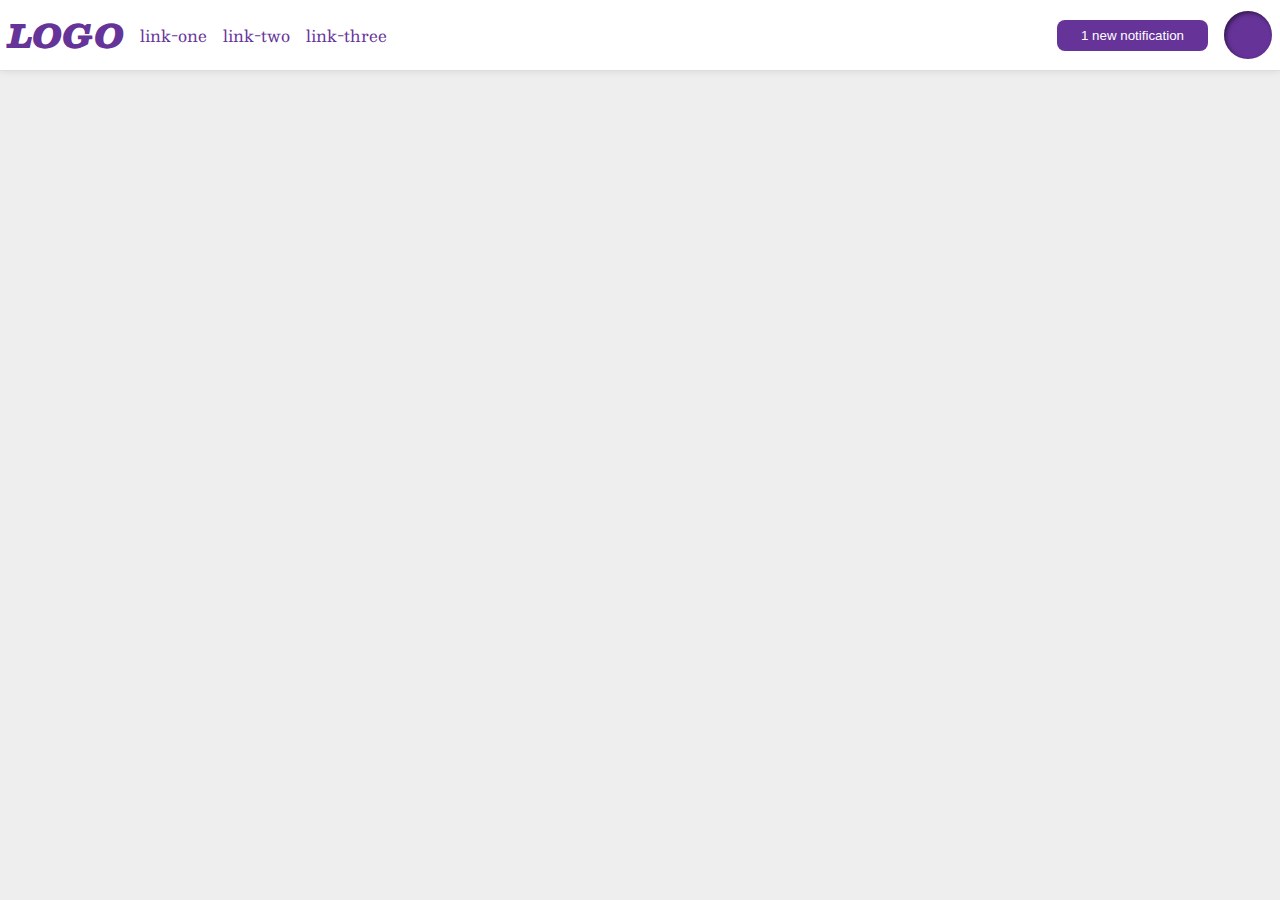
<file: flex/03-flex-header-2/index.html>
<!DOCTYPE html>
<html lang="en">
  <head>
    <meta charset="UTF-8">
    <meta http-equiv="X-UA-Compatible" content="IE=edge">
    <meta name="viewport" content="width=device-width, initial-scale=1.0">
    <title>Flex Header 2</title>
    <link rel="stylesheet" href="style.css">
  </head>
  <body>
    <div class="header">
      <div class="left">
       <div class="logo">
        LOGO
       </div>
       <ul class="links">
         <li><a href="https://google.com">link-one</a></li>
         <li><a href="https://google.com">link-two</a></li>
         <li><a href="https://google.com">link-three</a></li>
       </ul>
      </div>
      <div class="right">
       <button class="notifications">
         1 new notification
       </button>
       <div class="profile-image"></div>
      </div>
    </div>
  </body>
</html>
</file>
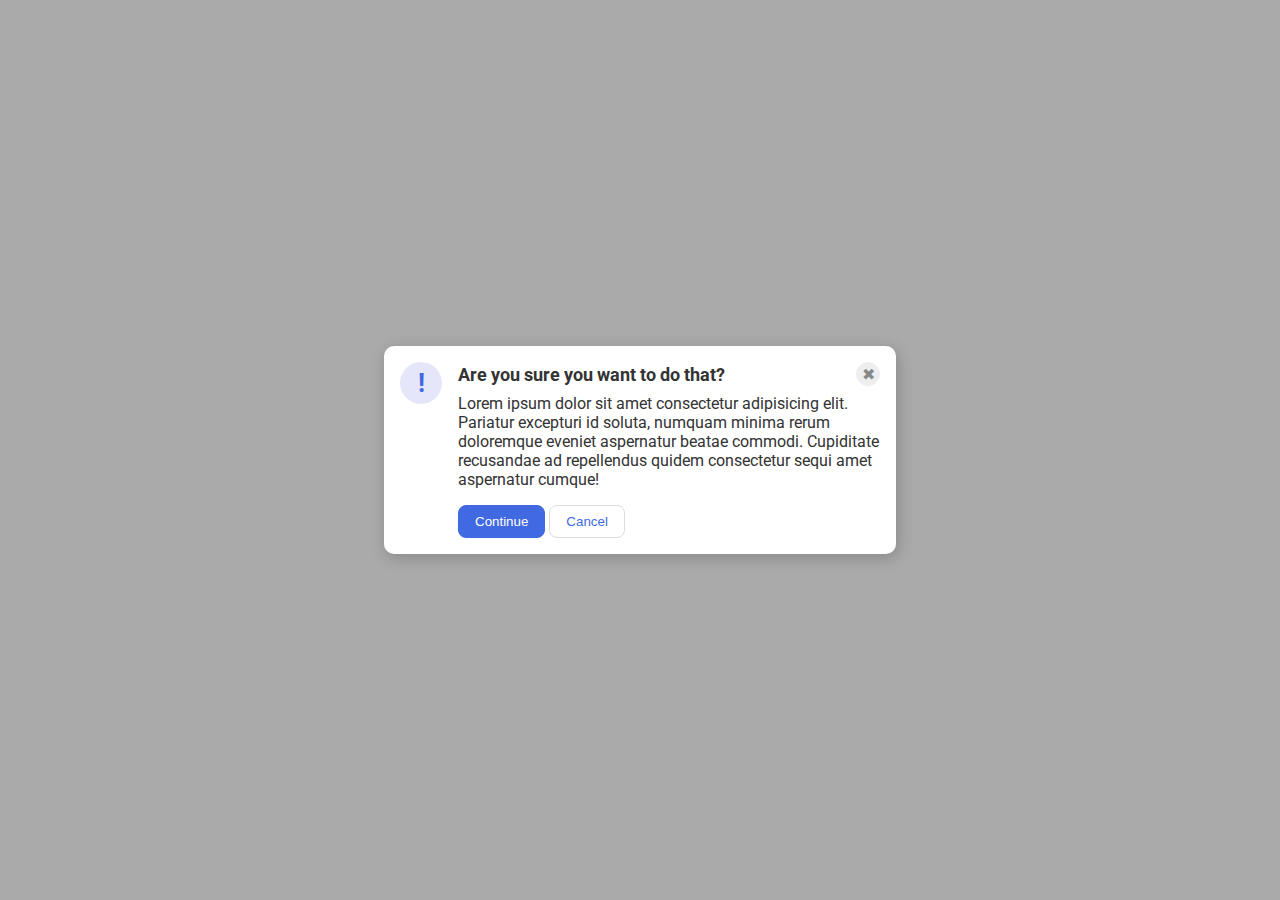
<file: flex/05-flex-modal/index.html>
<!DOCTYPE html>
<html lang="en">
  <head>
    <meta charset="UTF-8">
    <meta http-equiv="X-UA-Compatible" content="IE=edge">
    <meta name="viewport" content="width=device-width, initial-scale=1.0">
    <link rel="stylesheet" href="style.css">
    <title>Modal</title>
  </head>
  <body>
    <div class="modal">
      <div class="icon">!</div>
      <div class="container">
        <div class="header">Are you sure you want to do that?
        <button class="close-button">✖</button></div>
        <div class="text">Lorem ipsum dolor sit amet consectetur adipisicing elit. Pariatur excepturi id soluta, numquam minima rerum doloremque eveniet aspernatur beatae commodi. Cupiditate recusandae ad repellendus quidem consectetur sequi amet aspernatur cumque!</div>
        <button class="continue">Continue</button>
        <button class="cancel">Cancel</button>
      </div>
    </div>
      
      
  </body>
</html>
</file>
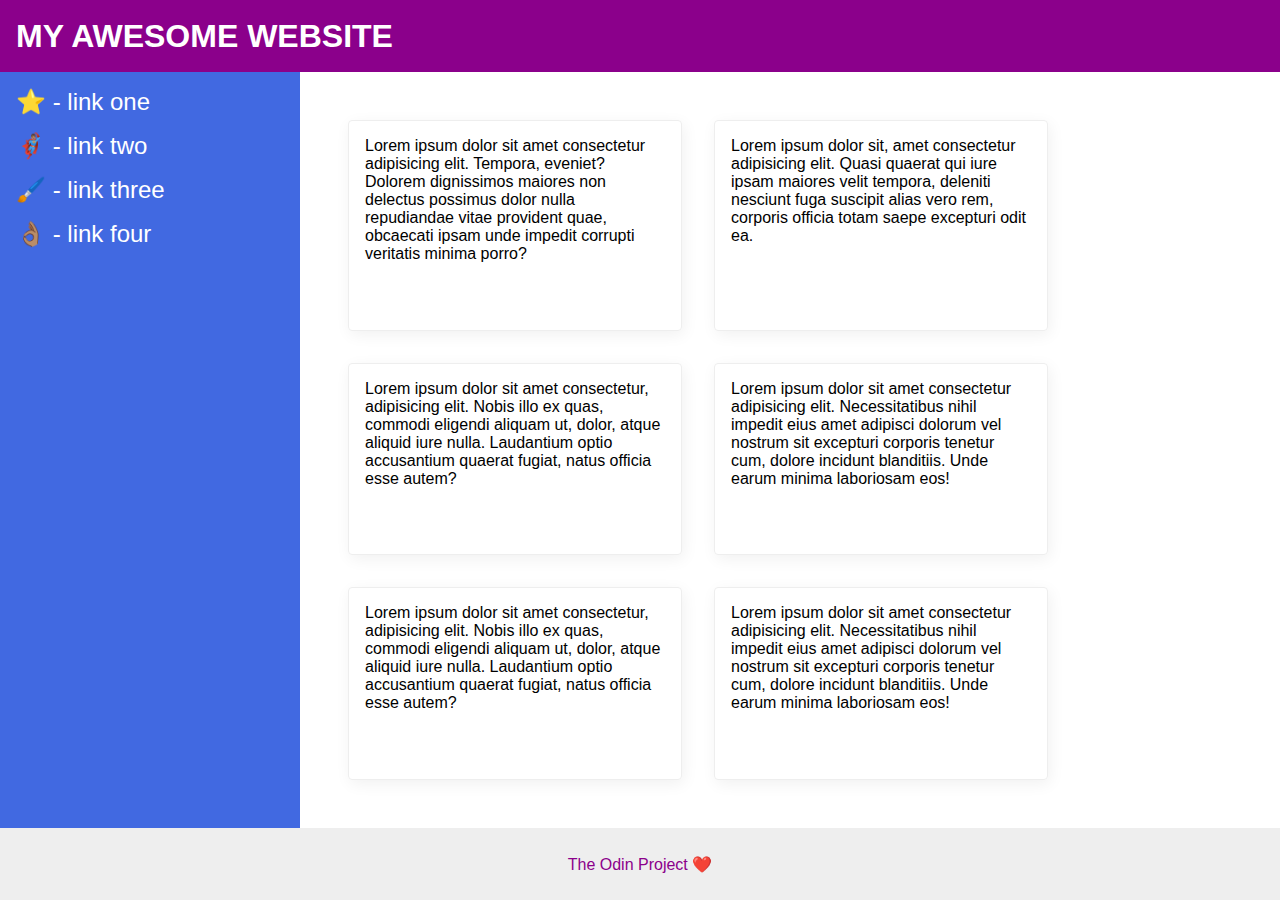
<file: flex/07-flex-layout-2/index.html>
<!DOCTYPE html>
<html lang="en">
  <head>
    <meta charset="UTF-8">
    <meta http-equiv="X-UA-Compatible" content="IE=edge">
    <meta name="viewport" content="width=device-width, initial-scale=1.0">
    <title>The Holy Grail</title>
    <link rel="stylesheet" href="style.css">
  </head>
  <body>
    <div class="header">
      MY AWESOME WEBSITE
    </div>
    <div class="body">
      <div class="sidebar">
        <ul>
          <li><a href="#">⭐ - link one</a></li>
          <li><a href="#">🦸🏽‍♂️ - link two</a></li>
          <li><a href="#">🖌️ - link three</a></li>
          <li><a href="#">👌🏽 - link four</a></li>
        </ul>
      </div>
      <div class="container">
        <div class="card">Lorem ipsum dolor sit amet consectetur adipisicing elit. Tempora, eveniet? Dolorem dignissimos maiores non delectus possimus dolor nulla repudiandae vitae provident quae, obcaecati ipsam unde impedit corrupti veritatis minima porro?</div>
        <div class="card">Lorem ipsum dolor sit, amet consectetur adipisicing elit. Quasi quaerat qui iure ipsam maiores velit tempora, deleniti nesciunt fuga suscipit alias vero rem, corporis officia totam saepe excepturi odit ea.</div>
        <div class="card">Lorem ipsum dolor sit amet consectetur, adipisicing elit. Nobis illo ex quas, commodi eligendi aliquam ut, dolor, atque aliquid iure nulla. Laudantium optio accusantium quaerat fugiat, natus officia esse autem?</div>
        <div class="card">Lorem ipsum dolor sit amet consectetur adipisicing elit. Necessitatibus nihil impedit eius amet adipisci dolorum vel nostrum sit excepturi corporis tenetur cum, dolore incidunt blanditiis. Unde earum minima laboriosam eos!</div>
        <div class="card">Lorem ipsum dolor sit amet consectetur, adipisicing elit. Nobis illo ex quas, commodi eligendi aliquam ut, dolor, atque aliquid iure nulla. Laudantium optio accusantium quaerat fugiat, natus officia esse autem?</div>
        <div class="card">Lorem ipsum dolor sit amet consectetur adipisicing elit. Necessitatibus nihil impedit eius amet adipisci dolorum vel nostrum sit excepturi corporis tenetur cum, dolore incidunt blanditiis. Unde earum minima laboriosam eos!</div>
      </div>
    </div>  
    <div class="footer">
      The Odin Project ❤️
    </div>
  </body>
</html>
</file>
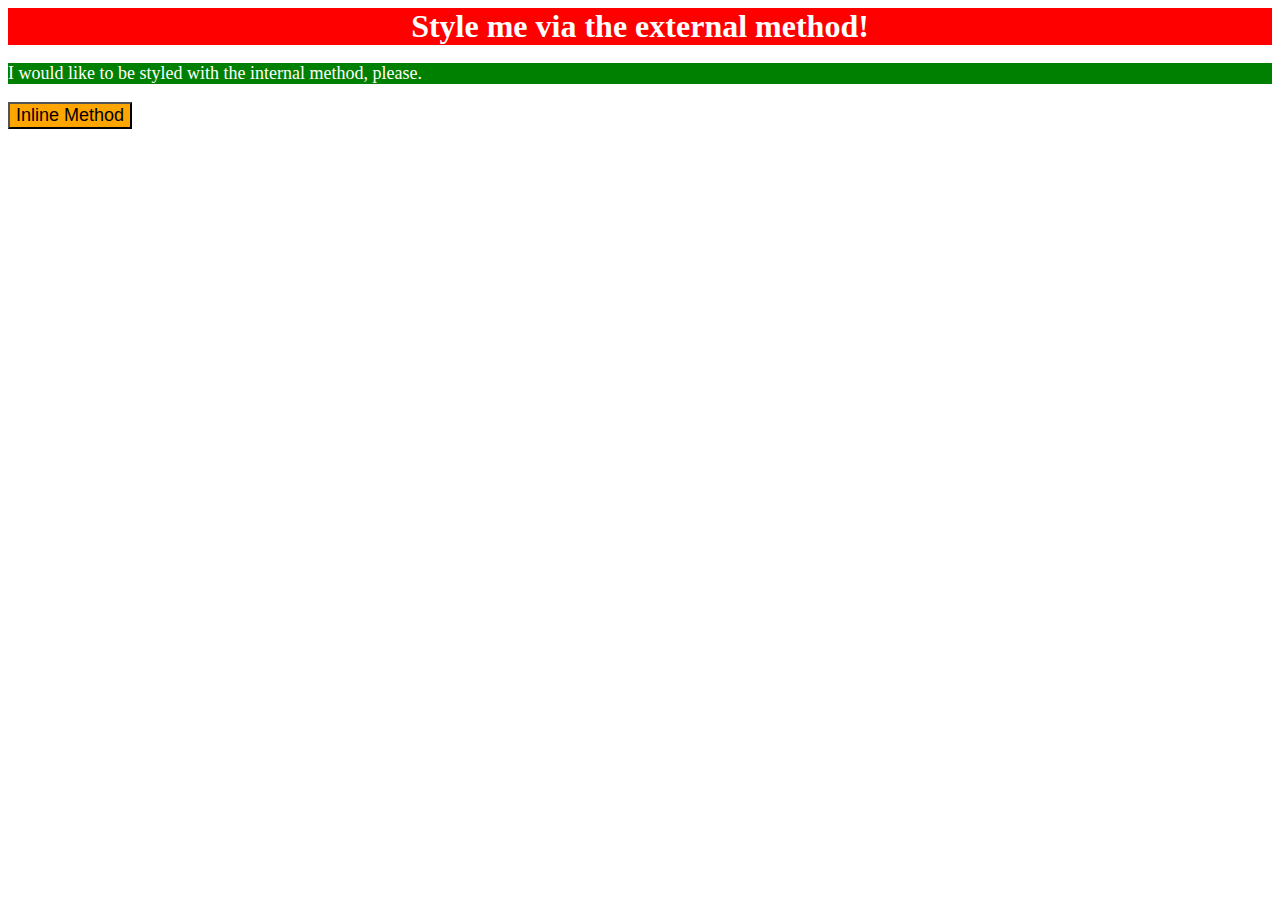
<file: foundations/01-css-methods/index.html>
<!DOCTYPE html>
<html lang="en">
  <head>
    <link rel="stylesheet" href="style.css">
    <meta charset="UTF-8">
    <meta http-equiv="X-UA-Compatible" content="IE=edge">
    <meta name="viewport" content="width=device-width, initial-scale=1.0">
    <title>Methods for Adding CSS</title>
    <style>
      p{
        background-color: green;
        color: white;
        font-size: 18px;
      }
    </style>
  </head>
  <body>
    <div>Style me via the external method!</div>
    <p>I would like to be styled with the internal method, please.</p>
    <button style="background-color: orange; font-size: 18px;">Inline Method</button>
  </body>
</html>
</file>
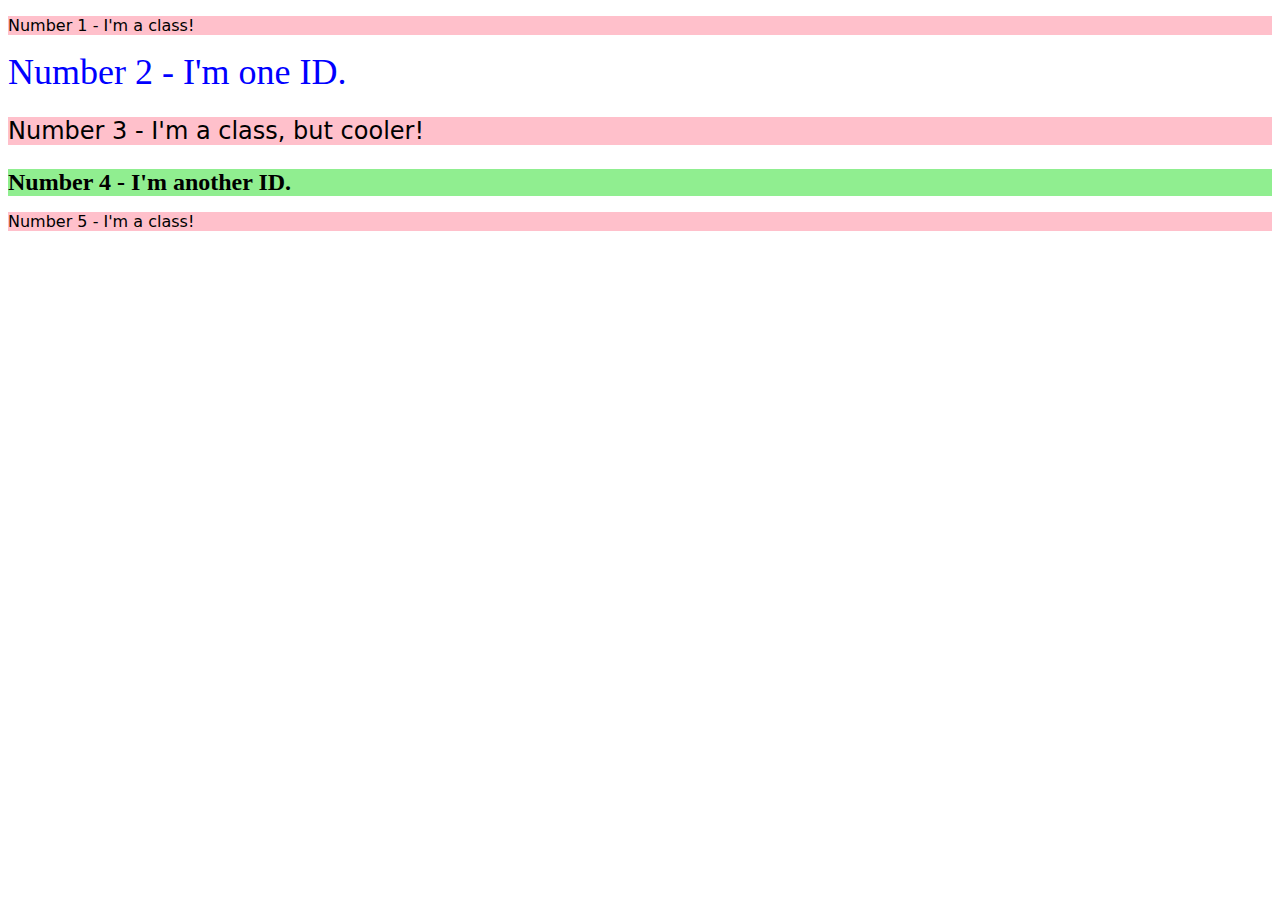
<file: foundations/02-class-id-selectors/index.html>
<!DOCTYPE html>
<html lang="en">
  <head>
    <meta charset="UTF-8">
    <meta http-equiv="X-UA-Compatible" content="IE=edge">
    <meta name="viewport" content="width=device-width, initial-scale=1.0">
    <title>Class and ID Selectors</title>
    <link rel="stylesheet" href="style.css">
  </head>
  <body>
    <p class="one">Number 1 - I'm a class!</p>
    <div id="one">Number 2 - I'm one ID.</div>
    <p class="one two">Number 3 - I'm a class, but cooler!</p>
    <div id="two">Number 4 - I'm another ID.</div>
    <p class="one">Number 5 - I'm a class!</p>
  </body>
</html>
</file>
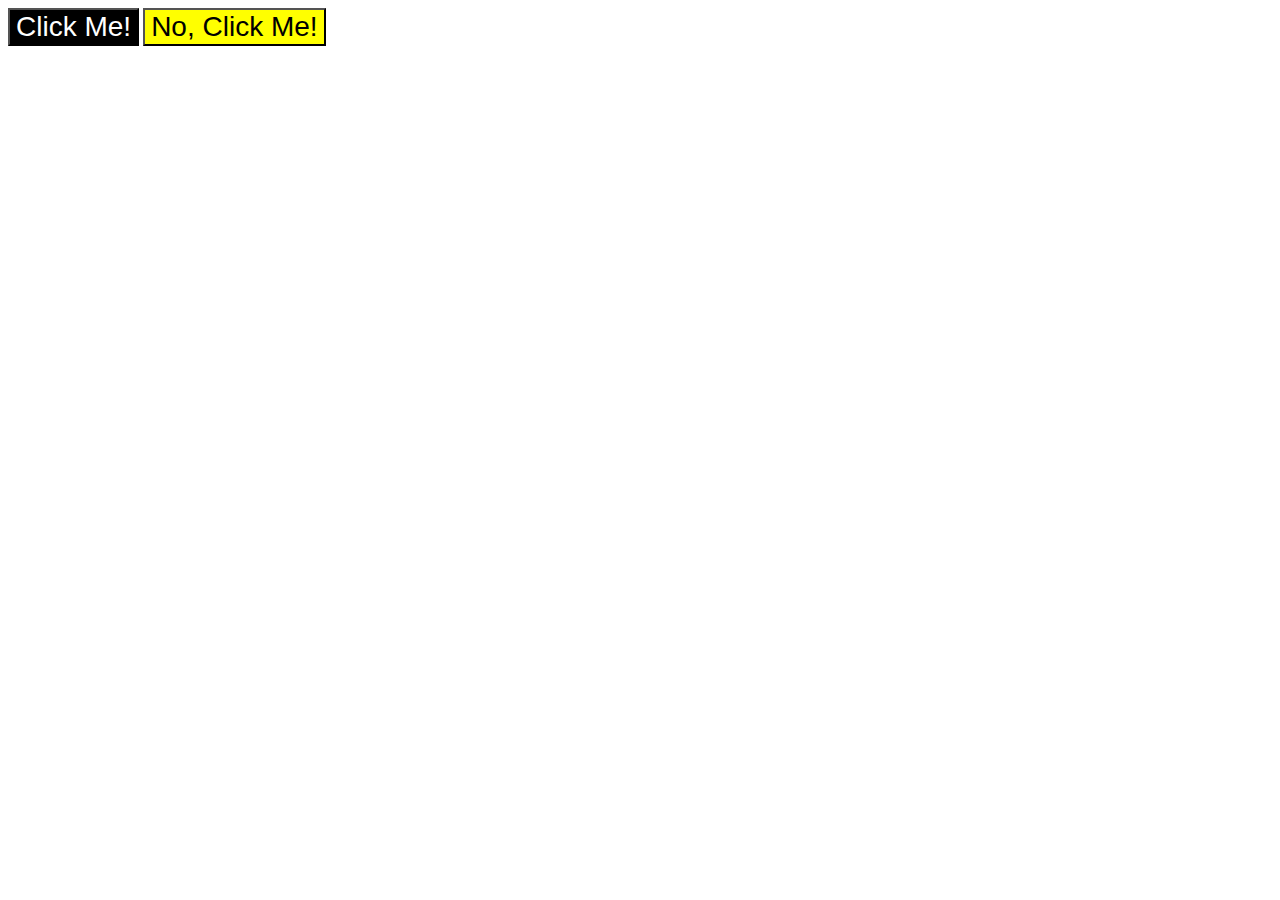
<file: foundations/03-grouping-selectors/index.html>
<!DOCTYPE html>
<html lang="en">
  <head>
    <meta charset="UTF-8">
    <meta http-equiv="X-UA-Compatible" content="IE=edge">
    <meta name="viewport" content="width=device-width, initial-scale=1.0">
    <title>Grouping Selectors</title>
    <link rel="stylesheet" href="style.css">
  </head>
  <body>
    <button class="same">Click Me!</button>
    <button class="not-same">No, Click Me!</button>
  </body>
</html>
</file>
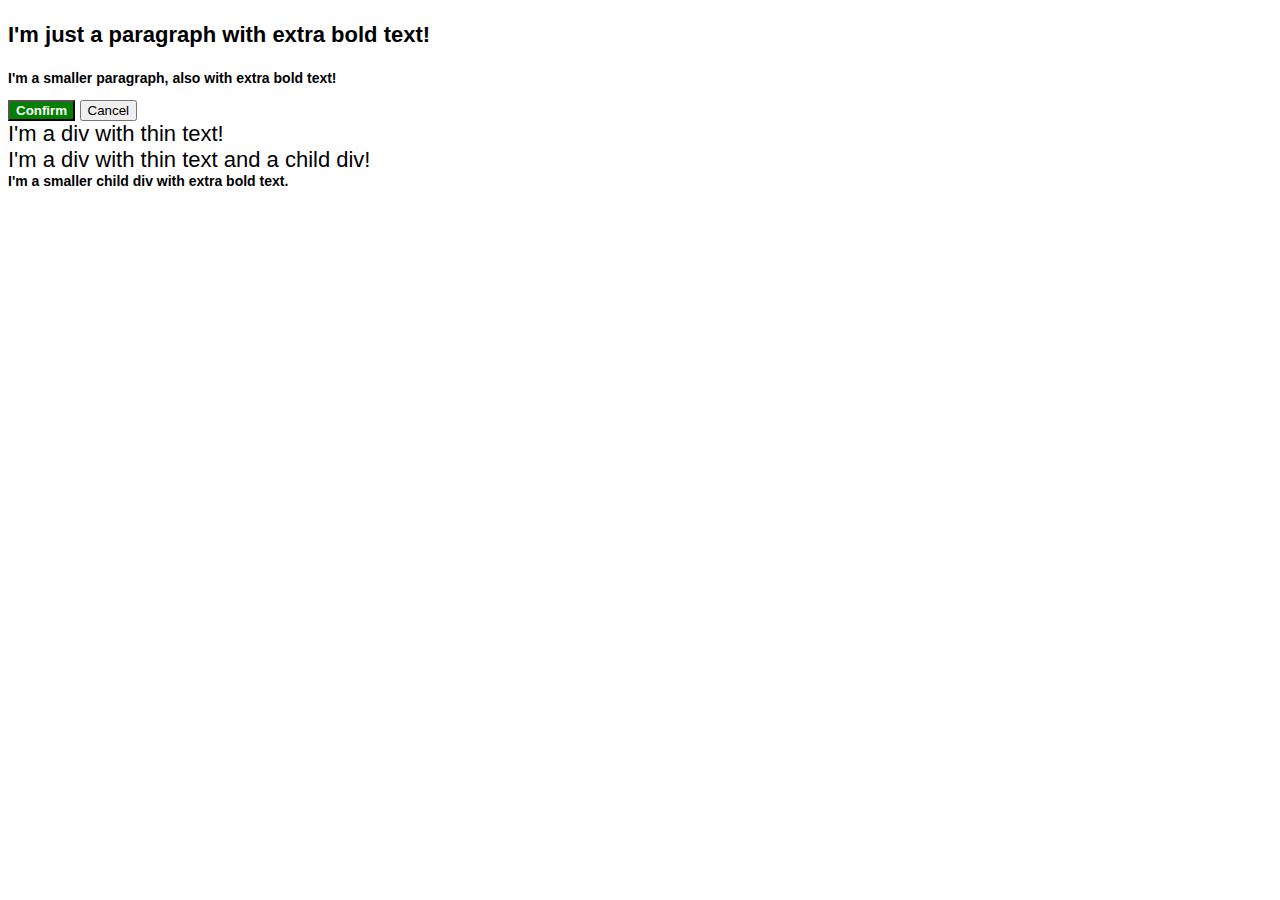
<file: foundations/06-cascade-fix/index.html>
<!DOCTYPE html>
<html lang="en">
  <head>
    <meta charset="UTF-8">
    <meta http-equiv="X-UA-Compatible" content="IE=edge">
    <meta name="viewport" content="width=device-width, initial-scale=1.0">
    <title>Fix the Cascade</title>
    <link rel="stylesheet" href="style.css">
  </head>
  <body>
    <p class="para">I'm just a paragraph with extra bold text!</p>
    <p class="small-para">I'm a smaller paragraph, also with extra bold text!</p>

    <button id="confirm-button" class="button confirm">Confirm</button>
    <button id="cancel-button" class="button cancel">Cancel</button>

    <div class="text">I'm a div with thin text!</div>
    <div class="text">I'm a div with thin text and a child div!
      <div class="child">I'm a smaller child div with extra bold text.</div>
    </div>
  </body>
</html>
</file>
<file: flex/03-flex-header-2/style.css>
/* this is some magical font-importing.  
you'll learn about it later. */
@import url('https://fonts.googleapis.com/css2?family=Besley:ital,wght@0,400;1,900&display=swap');

body {
  margin: 0;
  background: #eee;
  font-family: Besley, serif;
}

.header {
  background: white;
  border-bottom: 1px solid #ddd;
  box-shadow: 0 0 8px rgba(0,0,0,.1);
  display: flex;
  justify-content: space-between;
  padding: 8px;
}

.profile-image {
  background: rebeccapurple;
  box-shadow: inset 2px 2px 4px rgba(0,0,0,.5);
  border-radius: 50%;
  width: 48px;
  height: 48px;
}

.logo {
  color: rebeccapurple;
  font-size: 32px;
  font-weight: 900;
  font-style: italic;
}

button {
  border: none;
  border-radius: 8px;
  background: rebeccapurple;
  color: white;
  padding: 8px 24px;
}

a {
  /* this removes the line under our links */
  text-decoration: none;
  color: rebeccapurple;
}

ul {
  list-style-type: none;
  display: flex;
  margin: 0;
  padding: 0;
  gap: 16px;
}
.left, .right{
  display: flex;
  align-items: center;
  gap: 16px;
}
</file>
<file: flex/05-flex-modal/style.css>
@import url('https://fonts.googleapis.com/css2?family=Roboto:wght@400;700&display=swap');

html, body {
  height: 100%;
}

body {
  font-family: Roboto, sans-serif;
  margin: 0;
  background: #aaa;
  color: #333;
  /* I'll give you this one for free lol */
  display: flex;
  align-items: center;
  justify-content: center;
}

.modal {
  background: white;
  width: 480px;
  border-radius: 10px;
  box-shadow: 2px 4px 16px rgba(0,0,0,.2);
  display: flex;
  padding: 16px;
  gap: 16px;
}

.icon {
  color: royalblue;
  font-size: 26px;
  font-weight: 700;
  background: lavender;
  width: 42px;
  height: 42px;
  border-radius: 50%;
  display: flex;
  align-items: center;
  justify-content:center;
  flex-shrink: 0;
}

.header{
  display: flex;
  align-items: center;
  justify-content: space-between;
  font-size: 18px;
  font-weight: 700;
  margin-bottom: 8px;
}

.close-button {
  background: #eee;
  border-radius: 50%;
  color: #888;
  font-weight: 400;
  font-size: 16px;
  height: 24px;
  width: 24px;
  display: flex;
  align-items: center;
  justify-content: center;
  border: 1px solid #eee;
  padding: 0;
}

.text{
  margin-bottom: 16px;
}

button {
  cursor: pointer;
  padding: 8px 16px;
  border-radius: 8px;
}

button.continue {
  background: royalblue;
  border: 1px solid royalblue;
  color: white;
}

button.cancel {
  background: white;
  border: 1px solid #ddd;
  color: royalblue;
}
</file>
<file: flex/07-flex-layout-2/style.css>
body {
  font-family: -apple-system, BlinkMacSystemFont, 'Segoe UI', Roboto, Oxygen, Ubuntu, Cantarell, 'Open Sans', 'Helvetica Neue', sans-serif;
  margin: 0;
  min-height: 100vh;
  display: flex;
  flex-direction: column;
}

.header {
  height: 72px;
  background: darkmagenta;
  color: white;
  display: flex;
  align-items: center;
  padding:  0 16px;
  font-size: 32px;
  font-weight: 900;
}

.body {
  display: flex;
  flex: 1;
}

ul {
  list-style: none;
  margin: 0;
  padding: 0;
}

li {
  margin-bottom: 16px;
}

a{
  color: white;
  text-decoration: none;
  font-size: 24px;
}

.sidebar {
  width: 300px;
  background: royalblue;
  box-sizing: border-box;
  flex-shrink: 0;
  padding: 16px;
}

.container {
  display: flex;
  flex-wrap: wrap;
  padding: 48px;
  gap: 32px;
}

.card {
  border: 1px solid #eee;
  box-shadow: 2px 4px 16px rgba(0,0,0,.06);
  border-radius: 4px;
  padding: 16px;
  width: 300px;
}

.footer {
  height: 72px;
  background: #eee;
  color: darkmagenta;
  display: flex;
  align-items: center;
  justify-content: center;
}
</file>
<file: foundations/01-css-methods/style.css>
div {
    background-color: red;
    font-size: 32px;
    color: white;
    text-align: center;
    font-weight: bold;
}
</file>
<file: foundations/02-class-id-selectors/style.css>
.one{
    background-color: pink;
    font-family: Verdana, DejaVu Sans, sans-serif;
}
#one{
    color: blue;
    font-size: 36px;
}
.two{
    font-size: 24px;
}
#two{
    background-color: lightgreen;
    font-size: 24px;
    font-weight: bold;
}
</file>
<file: foundations/03-grouping-selectors/style.css>
button{
    font-size: 28px;
    font-family: Helvetica, 'Times New Roman', sans-serif;
}
.same{
    background-color: black;
    color: white;
}
.not-same{
    background-color: yellow;
}
</file>
<file: foundations/06-cascade-fix/style.css>
body {
  font-family: Arial, Helvetica, sans-serif;
}

.para,
.small-para {
  color: hsl(0, 0%, 0%);
  font-weight: 800;
}

.small-para {
  font-size: 14px;
  font-weight: 800;
}

.para {
  font-size: 22px;
}

.confirm {
  background: green;
  color: white;
  font-weight: bold;
} 



.child {
  color: rgb(0, 0, 0);
  font-weight: 800;
  font-size: 14px;
}

.text {
  color: rgb(0, 0, 0);
  font-size: 22px;
  font-weight: 100;
}
</file>
